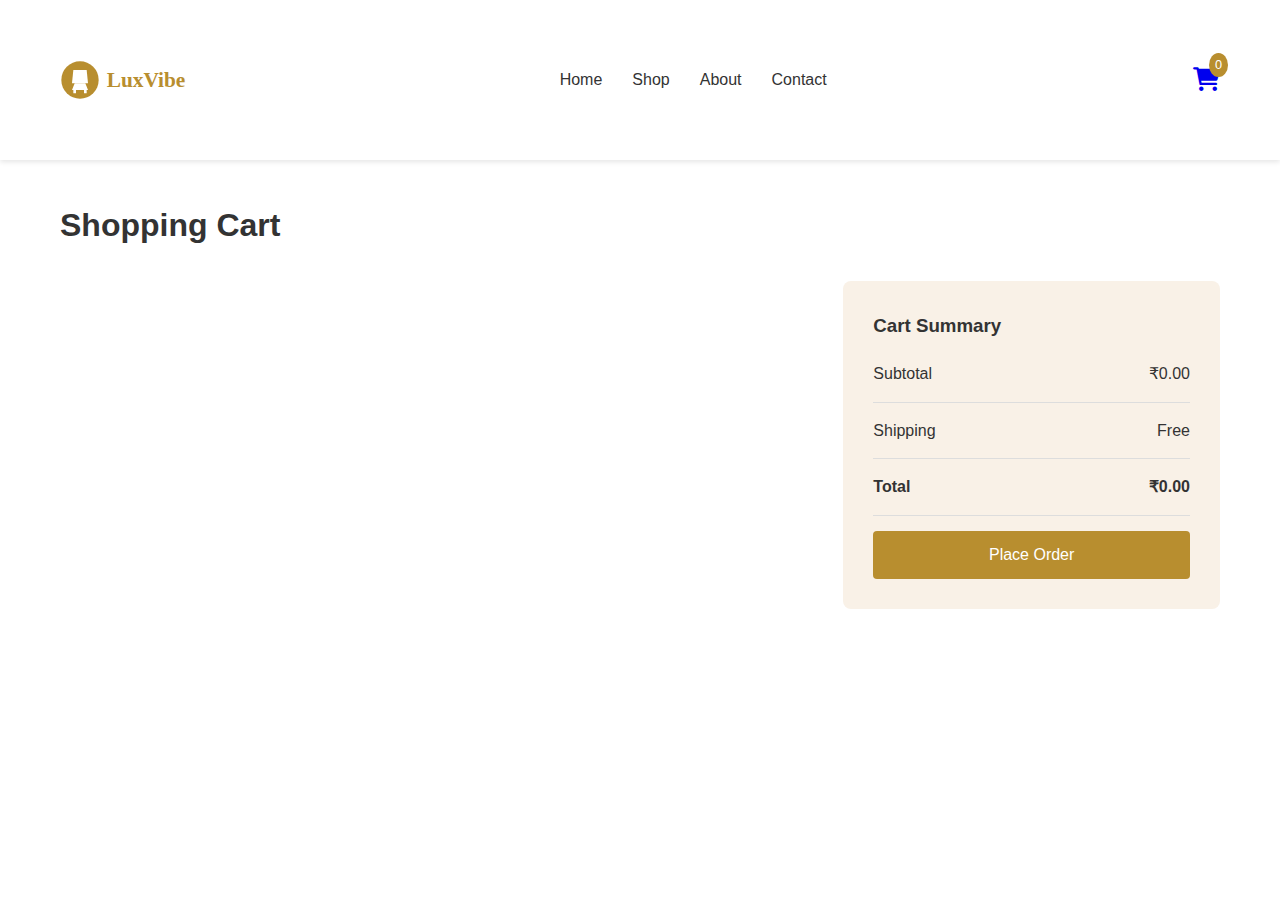
<file: cart.html>
<!DOCTYPE html>
<html lang="en">
<head>
    <meta charset="UTF-8">
    <meta name="viewport" content="width=device-width, initial-scale=1.0">
    <title>Shopping Cart</title>
    <link rel="stylesheet" href="styles.css">
    <link rel="stylesheet" href="https://cdnjs.cloudflare.com/ajax/libs/font-awesome/6.0.0/css/all.min.css">
    <style>
        .success-modal {
            display: none;
            position: fixed;
            top: 0;
            left: 0;
            width: 100%;
            height: 100%;
            background: rgba(0, 0, 0, 0.5);
            justify-content: center;
            align-items: center;
            z-index: 1000;
        }

        .success-content {
            background: white;
            padding: 40px;
            border-radius: 12px;
            text-align: center;
            max-width: 400px;
            animation: slideIn 0.5s ease-out;
        }

        .success-icon {
            color: #4CAF50;
            font-size: 48px;
            margin-bottom: 20px;
        }   

        @keyframes slideIn {
            from {
                transform: translateY(-100px);
                opacity: 0;
            }
            to {
                transform: translateY(0);
                opacity: 1;
            }
        }

        .quantity-control {
            display: flex;
            align-items: center;
            gap: 10px;
        }

        .quantity-btn {
            background: #f0f0f0;
            border: none;
            width: 30px;
            height: 30px;
            border-radius: 50%;
            cursor: pointer;
            transition: background-color 0.3s;
        }

        .quantity-btn:hover {
            background: #e0e0e0;
        }

        .cart-empty {
            text-align: center;
            padding: 40px;
        }

        .cart-empty i {
            font-size: 48px;
            color: #ccc;
            margin-bottom: 20px;
        }

        .continue-shopping {
            display: inline-block;
            padding: 10px 20px;
            background: var(--primary-color);
            color: white;
            text-decoration: none;
            border-radius: 4px;
            margin-top: 20px;
        }
    </style>
</head>
<body>
    <!-- Header -->
    <header class="header">
        <div class="container">
            <div class="logo">
                <div class="logo">
                    <div class="logo">
                        <div class="logo">
                            <svg xmlns="http://www.w3.org/2000/svg" viewBox="0 0 200 60" style="height: 40px;">
                                <circle cx="30" cy="30" r="28" fill="#B88E2F" />
                                <path d="M20 15 L40 15 L42 35 L18 35 Z" fill="white" />
                                <path d="M22 35 L18 45 L42 45 L38 35" fill="white" />
                                <path d="M20 45 L20 50 L24 50 L24 45 M36 45 L36 50 L40 50 L40 45" fill="white" />
                                <text x="70" y="40" font-family="'Times New Roman', serif" font-size="32" fill="#B88E2F" font-weight="bold">
                                    LuxVibe
                                </text>
                            </svg>
                        </div>
                    </div>
                </div>            </div>
            <nav class="nav-menu">
                <ul>
                    <li><a href="index.html">Home</a></li>
                    <li><a href="shop.html">Shop</a></li>
                    <li><a href="about.html">About</a></li>
                    <li><a href="contact.html">Contact</a></li>
                </ul>
            </nav>
            <div class="cart-icon">
                <a href="cart.html">
                    <i class="fas fa-shopping-cart"></i>
                    <span class="cart-count">0</span>
                </a>
            </div>
        </div>
    </header>

    <!-- Cart Section -->
    <section class="main-content">
        <div class="container">
            <h1 class="page-title">Shopping Cart</h1>
            <div class="cart-container">
                <div class="cart-items">
                    <!-- Empty cart message -->
                    <div class="cart-empty" style="display: none;">
                        <i class="fas fa-shopping-cart"></i>
                        <h2>Your cart is empty</h2>
                        <p>Looks like you haven't added anything to your cart yet.</p>
                        <a href="shop.html" class="continue-shopping">Continue Shopping</a>
                    </div>
                </div>
                <div class="cart-totals">
                    <h3>Cart Summary</h3>
                    <div class="totals-content">
                        <div>
                            <span>Subtotal</span>
                            <span class="subtotal-amount">₹0.00</span>
                        </div>
                        <div>
                            <span>Shipping</span>
                            <span>Free</span>
                        </div>
                        <div>
                            <strong>Total</strong>
                            <strong class="total-amount">₹0.00</strong>
                        </div>
                    </div>
                    <button class="checkout-btn">Place Order</button>
                </div>
            </div>
        </div>
    </section>

    <!-- Success Modal -->
    <div class="success-modal">
        <div class="success-content">
            <i class="fas fa-check-circle success-icon"></i>
            <h2>Order Placed Successfully!</h2>
            <p>Thank you for your purchase. Your order has been received.</p>
            <button class="checkout-btn" onclick="window.location.href='shop.html'">Continue Shopping</button>
        </div>
    </div>

    <!-- Remove Item Modal -->
    <div class="modal" id="removeItemModal">
        <div class="modal-content">
            <h3>Remove Item</h3>
            <p>Are you sure you want to remove this item from your cart?</p>
            <div class="modal-buttons">
                <button class="cancel-btn">Cancel</button>
                <button class="confirm-btn">Remove</button>
            </div>
        </div>
    </div>

    <!-- Loading Overlay -->
    <div class="loading-overlay">
        <div class="loader"></div>
    </div>

        <div class="cart-empty" style="display: none;">
            <i class="fas fa-shopping-cart"></i>
            <h2>Your cart is empty</h2>
            <p>Looks like you haven't added anything to your cart yet.</p>
            <a href="shop.html" class="continue-shopping">Continue Shopping</a>
        </div>
    <script src="scripts.js"></script>
</body>
</html>
</file>
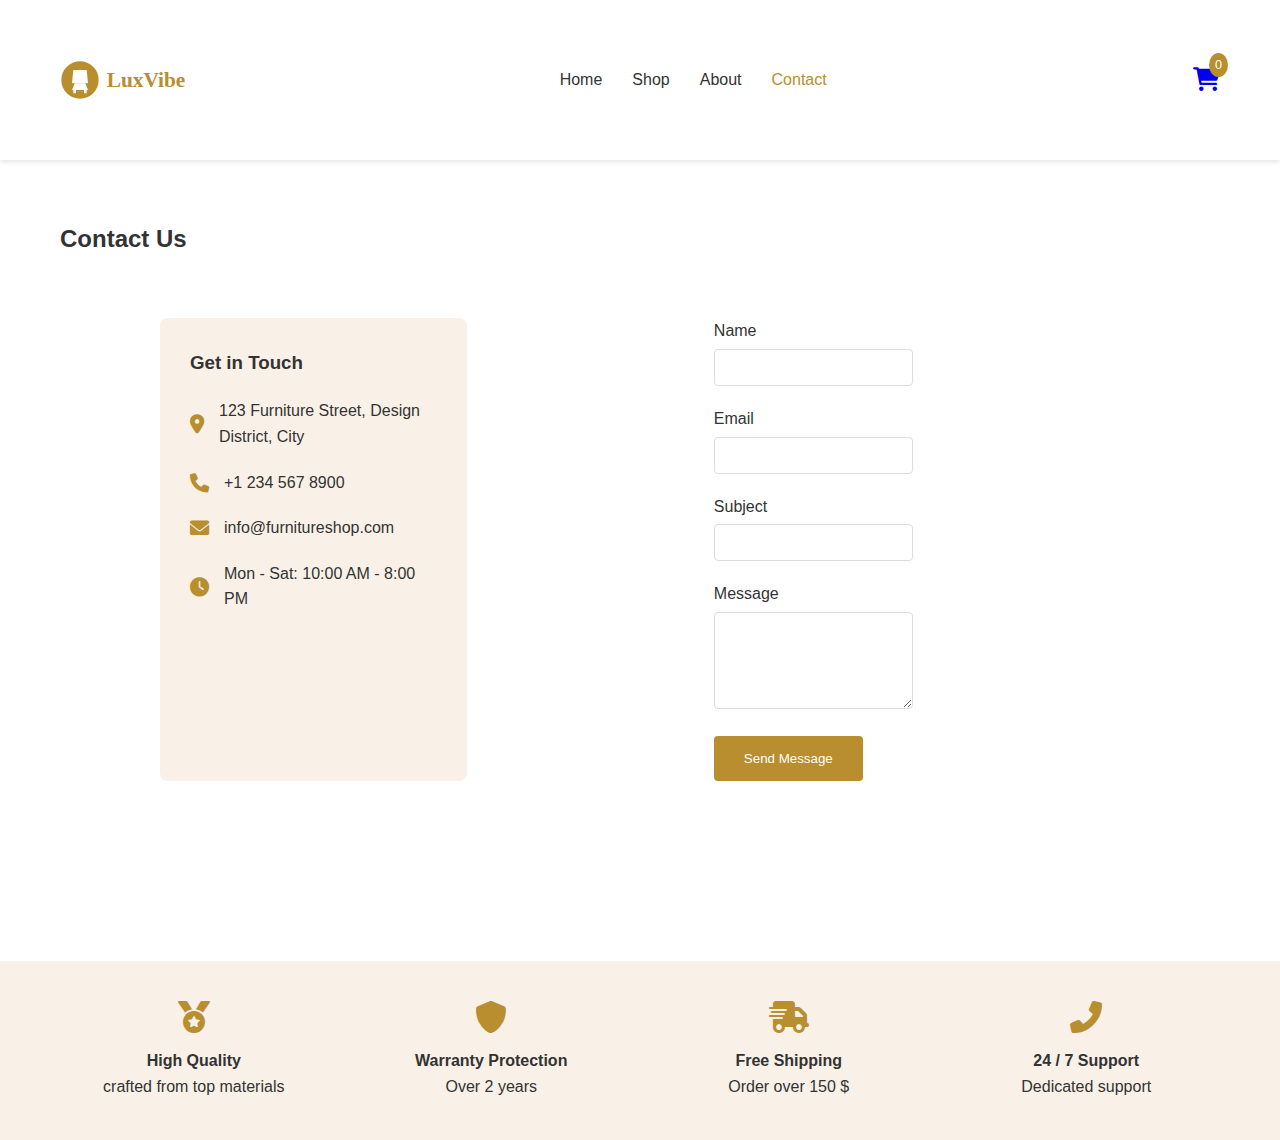
<file: contact.html>
<!DOCTYPE html>
<html lang="en">
<head>
    <meta charset="UTF-8">
    <meta name="viewport" content="width=device-width, initial-scale=1.0">
    <title>Furniture Store - Contact Us</title>
    <link rel="stylesheet" href="styles.css">
    <link rel="stylesheet" href="https://cdnjs.cloudflare.com/ajax/libs/font-awesome/6.0.0/css/all.min.css">
</head>
<body>
    <!-- Header -->
    <header class="header">
        <div class="container">
            <div class="logo">
                <div class="logo">
                    <div class="logo">
                        <div class="logo">
                            <svg xmlns="http://www.w3.org/2000/svg" viewBox="0 0 200 60" style="height: 40px;">
                                <circle cx="30" cy="30" r="28" fill="#B88E2F" />
                                <path d="M20 15 L40 15 L42 35 L18 35 Z" fill="white" />
                                <path d="M22 35 L18 45 L42 45 L38 35" fill="white" />
                                <path d="M20 45 L20 50 L24 50 L24 45 M36 45 L36 50 L40 50 L40 45" fill="white" />
                                <text x="70" y="40" font-family="'Times New Roman', serif" font-size="32" fill="#B88E2F" font-weight="bold">
                                    LuxVibe
                                </text>
                            </svg>
                        </div>
                    </div>
                </div>
            </div>
            <nav class="nav-menu">
                <ul>
                    <li><a href="index.html">Home</a></li>
                    <li><a href="shop.html">Shop</a></li>
                    <li><a href="about.html">About</a></li>
                    <li><a href="contact.html" class="active">Contact</a></li>
                </ul>
            </nav>
            <div class="cart-icon">
                <a href="cart.html">
                    <i class="fas fa-shopping-cart"></i>
                    <span class="cart-count">0</span>
                </a>
            </div>
        </div>
    </header>

    <!-- Contact Section -->
    <section class="contact-section">
        <div class="container">
            <h2>Contact Us</h2>
            <div class="contact-container">
                <div class="contact-info">
                    <h3>Get in Touch</h3>
                    <div class="info-item">
                        <i class="fas fa-map-marker-alt"></i>
                        <p>123 Furniture Street, Design District, City</p>
                    </div>
                    <div class="info-item">
                        <i class="fas fa-phone"></i>
                        <p>+1 234 567 8900</p>
                    </div>
                    <div class="info-item">
                        <i class="fas fa-envelope"></i>
                        <p>info@furnitureshop.com</p>
                    </div>
                    <div class="info-item">
                        <i class="fas fa-clock"></i>
                        <p>Mon - Sat: 10:00 AM - 8:00 PM</p>
                    </div>
                </div>
                
                <form class="contact-form" id="contactForm">
                    <div class="form-group">
                        <label for="name">Name</label>
                        <input type="text" id="name" name="name" required>
                    </div>
                    <div class="form-group">
                        <label for="email">Email</label>
                        <input type="email" id="email" name="email" required>
                    </div>
                    <div class="form-group">
                        <label for="subject">Subject</label>
                        <input type="text" id="subject" name="subject" required>
                    </div>
                    <div class="form-group">
                        <label for="message">Message</label>
                        <textarea id="message" name="message" rows="5" required></textarea>
                    </div>
                    <button type="submit" class="submit-btn">Send Message</button>
                </form>
            </div>
        </div>
    </section>

    <!-- Footer -->
    <footer class="footer">
        <div class="container">
            <div class="service-features">
                <div class="feature">
                    <i class="fas fa-medal"></i>
                    <h4>High Quality</h4>
                    <p>crafted from top materials</p>
                </div>
                <div class="feature">
                    <i class="fas fa-shield-alt"></i>
                    <h4>Warranty Protection</h4>
                    <p>Over 2 years</p>
                </div>
                <div class="feature">
                    <i class="fas fa-shipping-fast"></i>
                    <h4>Free Shipping</h4>
                    <p>Order over 150 $</p>
                </div>
                <div class="feature">
                    <i class="fas fa-phone-alt"></i>
                    <h4>24 / 7 Support</h4>
                    <p>Dedicated support</p>
                </div>
            </div>
        </div>
    </footer>

    <script src="scripts.js"></script>
</body>
</html>
</file>
<file: styles.css>
/* Reset and Base Styles */
* {
  margin: 0;
  padding: 0;
  box-sizing: border-box;
}

:root { 
  --primary-color: #B88E2F;
  --text-color: #333333;
  --light-gray: #F9F1E7;
  --white: #FFFFFF;
}

body {
  font-family: -apple-system, BlinkMacSystemFont, 'Segoe UI', Roboto, Oxygen, Ubuntu, Cantarell, sans-serif;
  line-height: 1.6;
  color: var(--text-color);
}

.container {
  max-width: 1200px;
  margin: 0 auto;
  padding: 0 20px;
}

/* Loading Overlay */
.loading-overlay {
  position: fixed;
  top: 0;
  left: 0;
  width: 100%;
  height: 100%;
  background: rgba(255, 255, 255, 0.9);
  display: flex;
  justify-content: center;
  align-items: center;
  z-index: 1000;
  display: none;
}

.loader {
  width: 50px;
  height: 50px;
  border: 5px solid #f3f3f3;
  border-top: 5px solid var(--primary-color);
  border-radius: 50%;
  animation: spin 1s linear infinite;
}

@keyframes spin {
  0% { transform: rotate(0deg); }
  100% { transform: rotate(360deg); }
}

/* Header Styles */
.header {
  background-color: var(--white);
  padding: 20px 0;
  box-shadow: 0 2px 5px rgba(0,0,0,0.1);
}

.header .container {
  display: flex;
  justify-content: space-between;
  align-items: center;
}

.nav-menu ul {
  display: flex;
  list-style: none;
  gap: 30px;
}

.nav-menu a {
  text-decoration: none;
  color: var(--text-color);
  font-weight: 500;
}

.nav-menu a.active {
  color: var(--primary-color);
}

.cart-icon {
  position: relative;
  font-size: 1.5rem;
  cursor: pointer;
}

.cart-count {
  position: absolute;
  top: -8px;
  right: -8px;
  background: var(--primary-color);
  color: var(--white);
  font-size: 0.8rem;
  padding: 2px 6px;
  border-radius: 50%;
}
/* Main Content Styles */
.main-content {
  padding: 40px 0;
}

.page-title {
  font-size: 2rem;
  margin-bottom: 30px;
}

.cart-container {
  display: grid;
  grid-template-columns: 2fr 1fr;
  gap: 30px;
}

/* Cart Items Styles */
.cart-item {
  display: grid;
  grid-template-columns: auto 2fr auto auto auto;
  gap: 20px;
  align-items: center;
  padding: 20px;
  background: var(--white);
  margin-bottom: 20px;
  border-radius: 8px;
  box-shadow: 0 2px 5px rgba(0,0,0,0.05);
}

.cart-item img {
  width: 100px;
  height: 100px;
  object-fit: cover;
  border-radius: 4px;
}

.item-details h3 {
  margin-bottom: 5px;
}

.item-price {
  font-weight: 600;
}

.quantity-input {
  width: 80px;
  padding: 8px;
  border: 1px solid #ddd;
  border-radius: 4px;
  text-align: center;
}

.remove-item {
  color: #ff4444;
  cursor: pointer;
  font-size: 1.2rem;
}

/* Cart Totals Styles */
.cart-totals {
  background: var(--light-gray);
  padding: 30px;
  border-radius: 8px;
  height: fit-content;
}

.cart-totals h3 {
  margin-bottom: 20px;
}

.totals-content > div {
  display: flex;
  justify-content: space-between;
  margin-bottom: 15px;
  padding-bottom: 15px;
  border-bottom: 1px solid #ddd;
}

.checkout-btn {
  width: 100%;
  padding: 15px;
  background: var(--primary-color);
  color: var(--white);
  border: none;
  border-radius: 4px;
  font-size: 1rem;
  cursor: pointer;
  transition: background-color 0.3s;
}

.checkout-btn:hover {
  background-color: darken(var(--primary-color), 10%);
}

/* Footer Styles */
.footer {
  background: var(--light-gray);
  padding: 40px 0;
  margin-top: 60px;
}

.service-features {
  display: grid;
  grid-template-columns: repeat(4, 1fr);
  gap: 30px;
  text-align: center;
}

.feature i {
  font-size: 2rem;
  color: var(--primary-color);
  margin-bottom: 15px;
}

/* Modal Styles */
.modal {
  display: none;
  position: fixed;
  top: 0;
  left: 0;
  width: 100%;
  height: 100%;
  background: rgba(0,0,0,0.5);
  justify-content: center;
  align-items: center;
  z-index: 1000;
}

.modal-content {
  background: var(--white);
  padding: 30px;
  border-radius: 8px;
  text-align: center;
  max-width: 400px;
}

.modal-buttons {
  display: flex;
  justify-content: center;
  gap: 20px;
  margin-top: 20px;
}

.modal-buttons button {
  padding: 10px 20px;
  border-radius: 4px;
  cursor: pointer;
  border: none;
}

.cancel-btn {
  background: #ddd;
}

.confirm-btn {
  background: #ff4444;
  color: var(--white);
}

/* Responsive Styles */
@media (max-width: 968px) {
  .cart-container {
      grid-template-columns: 1fr;
  }
  
  .service-features {
      grid-template-columns: repeat(2, 1fr);
  }
}

@media (max-width: 768px) {
  .nav-menu {
      display: none;
  }
  
  .cart-item {
      grid-template-columns: 1fr;
      text-align: center;
  }
  
  .cart-item img {
      margin: 0 auto;
  }
}

@media (max-width: 480px) {
  .service-features {
      grid-template-columns: 1fr;
  }
}
/* Hero Section */
.hero {
  background: var(--light-gray);
  padding: 100px 0;
  text-align: center;
}

.hero-content h1 {
  font-size: 3rem;
  margin-bottom: 20px;
}

.hero-content p {
  font-size: 1.2rem;
  margin-bottom: 30px;
}

.cta-button {
  display: inline-block;
  padding: 15px 30px;
  background: var(--primary-color);
  color: var(--white);
  text-decoration: none;
  border-radius: 4px;
  transition: background-color 0.3s;
}

.cta-button:hover {
  background-color: darken(var(--primary-color), 10%);
}

/* Featured Product & Product Card */
.featured-product {
  padding: 60px 0;
}

.featured-product h2 {
  text-align: center;
  margin-bottom: 40px;
}

.product-card {
  background: var(--white);
  padding: 20px;
  border-radius: 8px;
  box-shadow: 0 2px 5px rgba(0,0,0,0.1);
  text-align: center;
  max-width: 300px;
  margin: 0 auto;
}

.product-card img {
  width: 100%;
  height: auto;
  margin-bottom: 20px;
}

.product-card h3 {
  margin-bottom: 10px;
}

.price {
  color: var(--primary-color);
  font-size: 1.2rem;
  font-weight: 600;
  margin-bottom: 20px;
}

.add-to-cart-btn {
  padding: 10px 20px;
  background: var(--primary-color);
  color: var(--white);
  border: none;
  border-radius: 4px;
  cursor: pointer;
  transition: background-color 0.3s;
}

.add-to-cart-btn:hover {
  background-color: darken(var(--primary-color), 10%);
}

/* Shop Page */
.shop-section {
  padding: 60px 0;
}

.products-grid {
  display: grid;
  grid-template-columns: repeat(auto-fill, minmax(250px, 1fr));
  gap: 30px;
  padding: 20px 0;
}

/* About Page */
.about-section {
  padding: 60px 0;
}

.about-content {
  max-width: 800px;
  margin: 0 auto;
}

/* Contact Page */
.contact-section {
  padding: 60px 0;
}

.contact-form {
  max-width: 600px;
  margin: 0 auto;
}

.form-group {
  margin-bottom: 20px;
}

.form-group label {
  display: block;
  margin-bottom: 5px;
}

.form-group input,
.form-group textarea {
  width: 100%;
  padding: 10px;
  border: 1px solid #ddd;
  border-radius: 4px;
}

.submit-btn {
  background: var(--primary-color);
  color: var(--white);
  padding: 15px 30px;
  border: none;
  border-radius: 4px;
  cursor: pointer;
}

/* Responsive Styles */
@media (max-width: 768px) {
  .hero-content h1 {
      font-size: 2rem;
  }
  
  .products-grid {
      grid-template-columns: repeat(auto-fill, minmax(200px, 1fr));
  }
}
/* About Page Styles */
.about-content {
  max-width: 800px;
  margin: 0 auto;
  padding: 20px;
}

.about-image {
  margin: 30px 0;
}

.about-image img {
  width: 100%;
  height: auto;
  border-radius: 8px;
}

.about-text h3 {
  color: var(--primary-color);
  margin: 25px 0 15px;
}

.features-list {
  list-style: none;
  padding: 0;
}

.features-list li {
  padding: 10px 0;
  border-bottom: 1px solid #eee;
}

.features-list li:last-child {
  border-bottom: none;
}

/* Contact Page Styles */
.contact-container {
  display: grid;
  grid-template-columns: 1fr 2fr;
  gap: 40px;
  max-width: 1000px;
  margin: 40px auto;
  padding: 20px;
}

.contact-info {
  background: var(--light-gray);
  padding: 30px;
  border-radius: 8px;
}

.info-item {
  display: flex;
  align-items: center;
  margin: 20px 0;
}

.info-item i {
  color: var(--primary-color);
  font-size: 1.2rem;
  margin-right: 15px
}
.logo svg {
  display: block;
  height: 40px;
  width: auto;
}

.header .logo {
  padding: 10px 0;
}
.cart-empty {
  padding: 15px;

}
</file>
